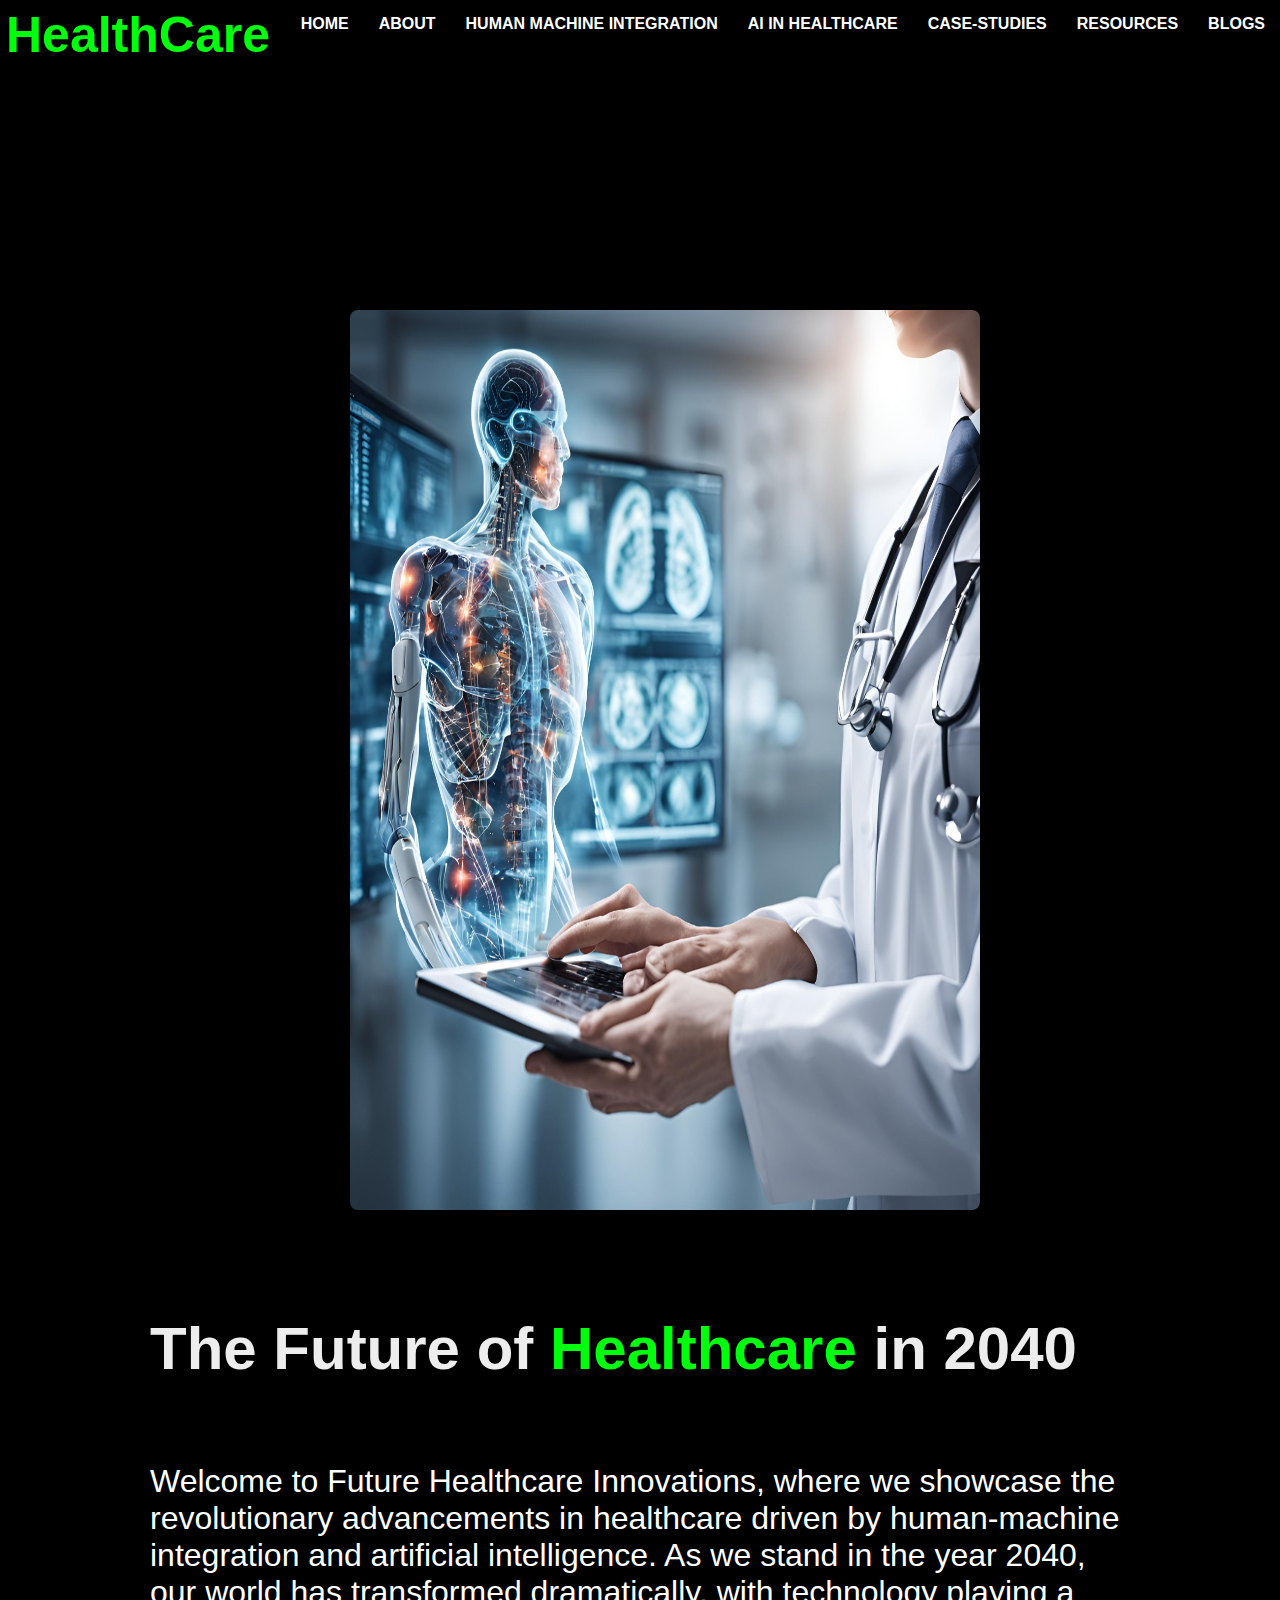
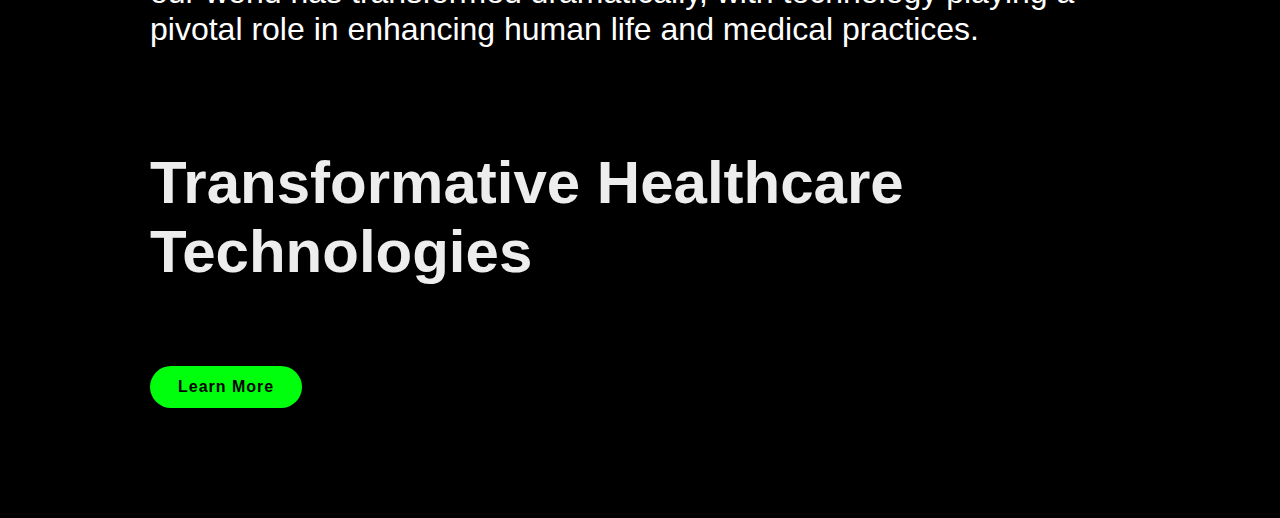
<file: about.html>
<!DOCTYPE html>
<html lang="en">
<head>
    <meta charset="UTF-8">
    <meta name="viewport" content="width=device-width, initial-scale=1.0">
    <title>HealthCare</title>
    <link href="style.css"  rel="stylesheet">
</head>
<body>
    <nav>
        <div class="logo">
          <h1>HealthCare</h1>
        </div>
        <div class="openmenu"><i class='bx bx-menu'></i></div>
        <ul class="mainmenu">
          <li><a href="home.html" class="nav-link">Home</a></li>
          <li><a href="about.html" class="nav-link">About</a></li>
          <li><a href="human.html" class="nav-link">Human Machine Integration</a></li>
          <li><a href="ai-healthcare.html" class="nav-link">AI in HealthCare</a></li>
          <li><a href="case-studies.html" class="nav-link">Case-studies</a></li>
          <li><a href="resources.html" class="nav-link">Resources</a></li>
          <li><a href="blog.html" class="nav-link">Blogs</a></li>
          <div class="closemenu"><i class='bx bx-x'></i></div>
        </ul>
      </nav>
      <section class="about">
        <div class="details">
            <img src="healthcare and human-machine integration.jpg">
            <h3>The Future of <span>Healthcare </span>in 2040</h3>
            <p>Welcome to Future Healthcare Innovations, where we showcase the revolutionary advancements 
                in healthcare driven by human-machine integration and artificial intelligence.
                 As we stand in the year 2040, our world has transformed dramatically, with technology 
                 playing a pivotal role in enhancing human life and 
                 medical practices.</p>

            <h3>Transformative Healthcare Technologies</h3>

            <a href="about.html" class="btn-box">Learn More</a>
        </div>
    </section>
</body>
</html>
</file>
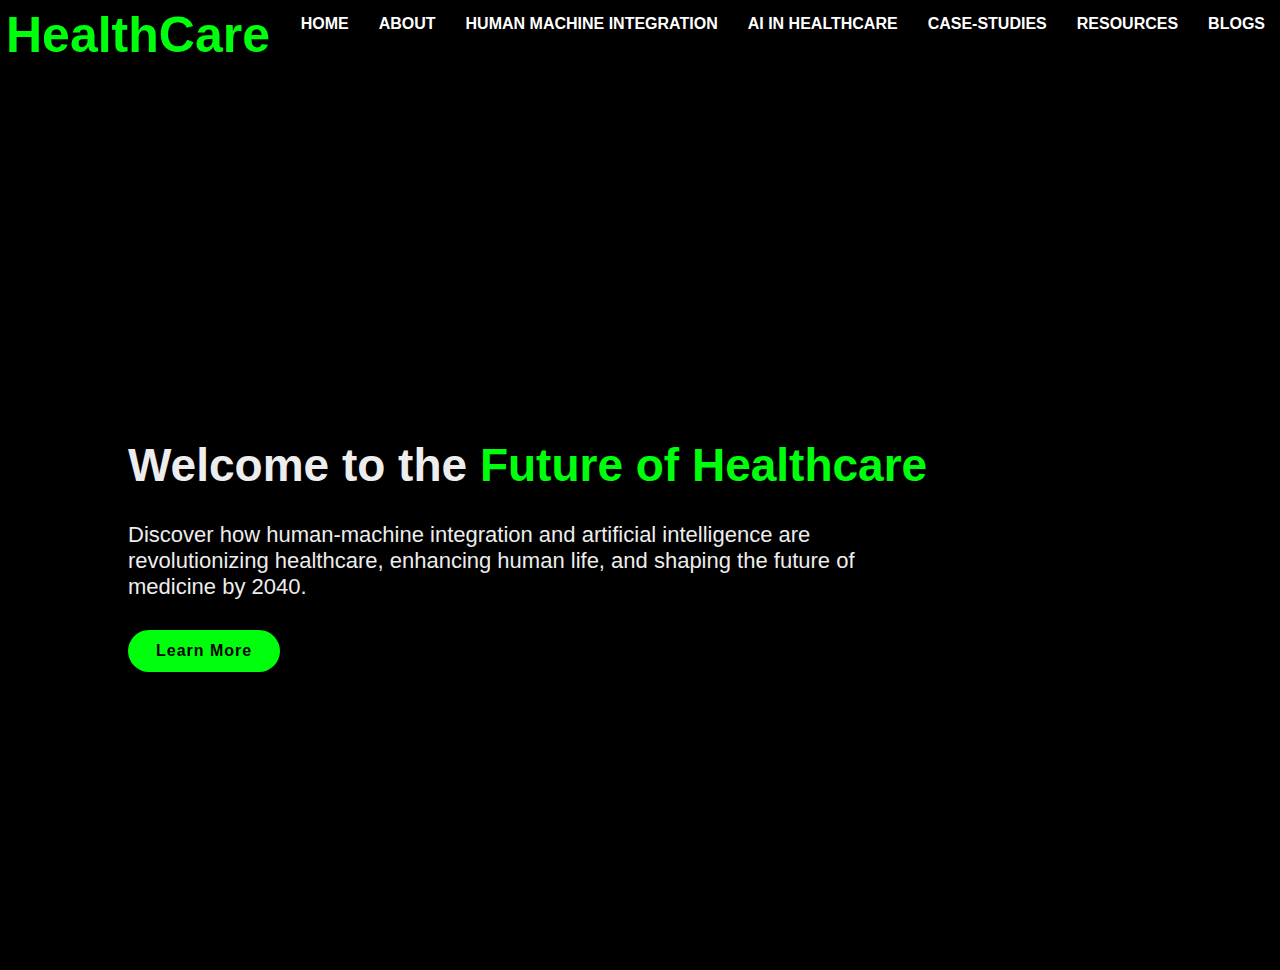
<file: home.html>
<!DOCTYPE html>
<html lang="en">
<head>
    <meta charset="UTF-8">
    <meta name="viewport" content="width=device-width, initial-scale=1.0">
    <title>HealthCare</title>
    <link href="style.css"  rel="stylesheet">
</head>
<body>
    <nav>
        <div class="logo">
          <h1>HealthCare</h1>
        </div>
        <div class="openmenu"><i class='bx bx-menu'></i></div>
        <ul class="mainmenu">
          <li><a href="home.html" class="nav-link">Home</a></li>
          <li><a href="about.html" class="nav-link">About</a></li>
          <li><a href="human.html" class="nav-link">Human Machine Integration</a></li>
          <li><a href="ai-healthcare.html" class="nav-link">AI in HealthCare</a></li>
          <li><a href="case-studies.html" class="nav-link">Case-studies</a></li>
          <li><a href="resources.html" class="nav-link">Resources</a></li>
          <li><a href="blog.html" class="nav-link">Blogs</a></li>
          <div class="closemenu"><i class='bx bx-x'></i></div>
        </ul>
      </nav>
      <section class="home">
        <div class="home-content">
            <h3>Welcome to the <span>Future of Healthcare</span></h3>
            <p>Discover how human-machine integration and artificial intelligence are revolutionizing healthcare,
                 enhancing human life, and shaping the future of medicine by 2040.</p>
            <a href="about.html" class="btn-box">Learn More</a>
        </div>
    </section>
</body>
</html>
</file>
<file: style.css>
* {
    margin: 0;
    padding: 0;
    box-sizing: border-box;
    font-family: 'Arial', sans-serif;
}

body {
    color: #ededed;
    background: black;
}

/* Home */

nav {
    background: black;
    color: white;
    display: flex;
    justify-content: space-between;
}
.logo {
    color: #00ff0d;
}
nav .mainmenu {
    display: flex;
    list-style: none;
}
nav .mainmenu li a {
    display: inline-block;
    padding: 15px;
    text-decoration: none;
    text-transform: uppercase;
    color: white;
    font-weight: bold;
    font-size: 16px;
}
nav .mainmenu li a:hover {
    color: #00ff0d;
    text-shadow: 0 0 20px #00ff0d;
}
.nav-link.active {
    font-weight: bold;
    color: #00ff0d;
    text-shadow: 0 0 20px #00ff0d;
}
nav .openmenu {
    font-size: 1.5 rem;
    margin: 20px;
    display: none;
    cursor: pointer;
}
nav .mainmenu .closemenu{
    font-size: 1.5rem;
    display: none;
    cursor: pointer;
}
nav .logo {
    margin: 6px;
    font-size: 25px;
    cursor: pointer;
}
.home {
    position: relative;
    width: 100%;
    justify-content: space-between;
    height: 100vh;
    background: black;
    display: flex;
    align-items: center;
    padding: 70px 10% 0;
}
.home-content {
    max-width: 800px;
}
.home-content p {
    font-size: 22px;
    font-weight: 500;
    margin-bottom: 30px;
}
.home-content h3 {
    font-size: 46px;
    font-weight: 700;
    margin-bottom: 30px;
    /* margin: 0px 0; */
}
.home-content h3 span{
    color: #00ff0d;
}
.btn-box {
    display: inline-block;
    padding: 12px 28px;
    background: #00ff0d;
    border-radius: 40px;
    font-size: 16px;
    color: black;
    letter-spacing: 1px;
    text-decoration: none;
    font-weight: 600;
}
.btn-box:hover {
    box-shadow: 0 0 5px #00ff0d,
        0 0 25px #00ff0d, 0 0 50px #00ff0d;
}
.about {
    display: flex;
    padding: 90px;
    max-width: 1200px;
    margin: 0 auto;
    align-items: center;
}

img {
    flex: 1;
    text-align: center;
    width: 50%;
    height: 100vh;
}

img {
    max-width: 630px;
    width: 100%;
    margin-top: 130px;
    border-radius: 8px;
    margin-left: 200px;
}

.details {
    flex: 2;
    padding: 20px;
}

.details h3 {
    margin-top: 100px;
    font-size: 60px;
    text-align: left;
    margin-bottom: 80px;
}

.details h3 span {
    color: #00ff0d;
}

.details p {
    font-size: 2em;
    color: white;
    margin-bottom: 10px;
}

.details p {
    margin-top: 30px;
    margin-bottom: 20px;
}
</file>
